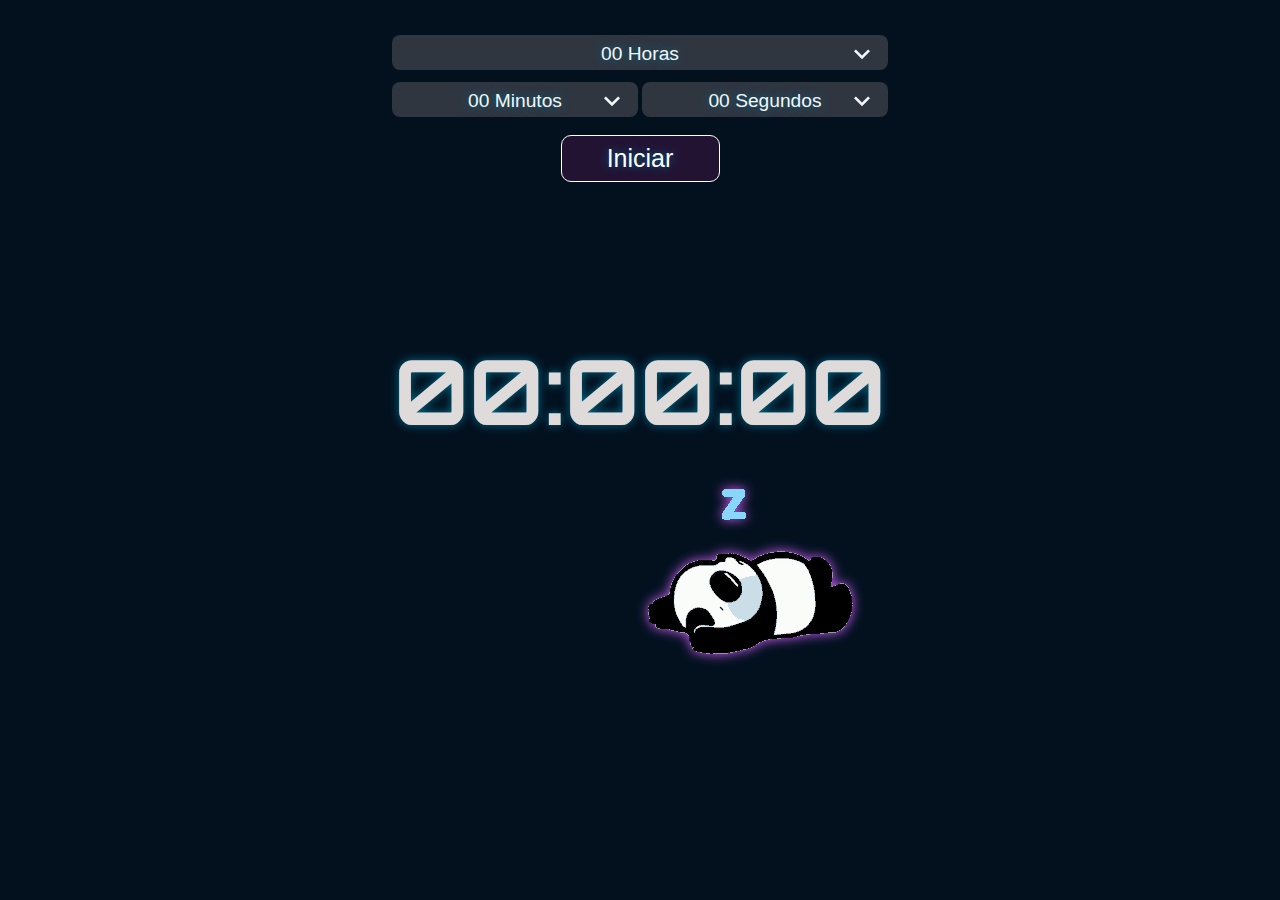
<file: index.html>
<!DOCTYPE html>
<html>
  <head>
    <link href='https://fonts.googleapis.com/css?family=Orbitron' rel='stylesheet' type='text/css'>
    <link rel="shortcut icon" href="https://image.flaticon.com/icons/svg/332/332680.svg" />
    <meta http-equiv="content-type" content="text/html; charset=utf-8" />
    <title>Custom select box</title>
    <link rel="stylesheet" href="style.css" type="text/css" media="all" />
  </head>

  <body>
    <audio id="audio" src="audio.mp3"></audio>  
    
    <div class="container">

      <div class="select-box1">
        <div id="boxes" class="hours">
          <div id="hours-selected" class="selected">
            00 Horas   
          </div> <!--/selected-->
          <div id="hours-container" class="options-container">
      
            <div id="hour-option" class="option">
              <input type="radio" class="radio" id="00hour">
              <label for="0hour">00 Horas</label>
            </div>
            <div id="hour-option" class="option">
              <input type="radio" class="radio" id="01hour">
              <label for="01hour">01 Horas</label>
            </div>
            <div id="hour-option" class="option">
              <input type="radio" class="radio" id="02hour">
              <label for="02hour">02 Horas</label>
            </div>
            <div id="hour-option" class="option">
              <input type="radio" class="radio" id="03hour">
              <label for="03hour">03 Horas</label>
            </div>
            <div id="hour-option" class="option">
              <input type="radio" class="radio" id="04hour">
              <label for="04hour">04 Horas</label>
            </div>
            <div id="hour-option" class="option">
              <input type="radio" class="radio" id="05hour">
              <label for="05hour">05 Horas</label>
            </div>
            <div id="hour-option" class="option">
              <input type="radio" class="radio" id="06hour">
              <label for="06hour">06 Horas</label>
            </div>
            <div id="hour-option" class="option">
              <input type="radio" class="radio" id="07hour">
              <label for="07hour">07 Horas</label>
            </div>
            <div id="hour-option" class="option">
              <input type="radio" class="radio" id="08hour">
              <label for="08hour">08 Horas</label>
            </div>
            <div id="hour-option" class="option">
              <input type="radio" class="radio" id="09hour">
              <label for="09hour">09 Horas</label>
            </div>
            <div id="hour-option" class="option">
              <input type="radio" class="radio" id="10hour">
              <label for="10hour">10 Horas</label>
            </div>
            <div id="hour-option" class="option">
              <input type="radio" class="radio" id="11hour">
              <label for="11hour">11 Horas</label>
            </div>
            <div id="hour-option" class="option">
              <input type="radio" class="radio" id="12hour">
              <label for="12hour">12 Horas</label>
            </div>
            <div id="hour-option" class="option">
              <input type="radio" class="radio" id="13hour">
              <label for="13hour">13 Horas</label>
            </div>
            <div id="hour-option" class="option">
              <input type="radio" class="radio" id="14hour">
              <label for="14hour">14 Horas</label>
            </div>
            <div id="hour-option" class="option">
              <input type="radio" class="radio" id="15hour">
              <label for="15hour">15 Horas</label>
            </div>
            <div id="hour-option" class="option">
              <input type="radio" class="radio" id="16hour">
              <label for="16hour">16 Horas</label>
            </div>
            <div id="hour-option" class="option">
              <input type="radio" class="radio" id="17hour">
              <label for="17hour">17 Horas</label>
            </div>
            <div id="hour-option" class="option">
              <input type="radio" class="radio" id="18hour">
              <label for="18hour">18 Horas</label>
            </div>
            <div id="hour-option" class="option">
              <input type="radio" class="radio" id="19hour">
              <label for="19hour">19 Horas</label>
            </div>
            <div id="hour-option" class="option">
              <input type="radio" class="radio" id="20hour">
              <label for="20hour">20 Horas</label>
            </div>
            <div id="hour-option" class="option">
              <input type="radio" class="radio" id="21hour">
              <label for="21hour">21 Horas</label>
            </div>
            <div id="hour-option" class="option">
              <input type="radio" class="radio" id="22hour">
              <label for="22hour">22 Horas</label>
            </div>
            <div id="hour-option" class="option">
              <input type="radio" class="radio" id="23hour">
              <label for="23hour">23 Horas</label>
            </div>
            <div id="hour-option" class="option">
              <input type="radio" class="radio" id="24hour">
              <label for="24hour">24 Horas</label>
            </div>
            <div id="hour-option" class="option">
              <input type="radio" class="radio" id="25hour">
              <label for="25hour">25 Horas</label>
            </div>
            <div id="hour-option" class="option">
              <input type="radio" class="radio" id="26hour">
              <label for="26hour">26 Horas</label>
            </div>
            <div id="hour-option" class="option">
              <input type="radio" class="radio" id="27hour">
              <label for="27hour">27 Horas</label>
            </div>
            <div id="hour-option" class="option">
              <input type="radio" class="radio" id="28hour">
              <label for="28hour">28 Horas</label>
            </div>
            <div id="hour-option" class="option">
              <input type="radio" class="radio" id="29hour">
              <label for="29hour">29 Horas</label>
            </div>
            <div id="hour-option" class="option">
              <input type="radio" class="radio" id="30hour">
              <label for="30hour">30 Horas</label>
            </div>
            <div id="hour-option" class="option">
              <input type="radio" class="radio" id="31hour">
              <label for="31hour">31 Horas</label>
            </div>
            <div id="hour-option" class="option">
              <input type="radio" class="radio" id="32hour">
              <label for="32hour">32 Horas</label>
            </div>
            <div id="hour-option" class="option">
              <input type="radio" class="radio" id="33hour">
              <label for="33hour">33 Horas</label>
            </div>
            <div id="hour-option" class="option">
              <input type="radio" class="radio" id="34hour">
              <label for="34hour">34 Horas</label>
            </div>
            <div id="hour-option" class="option">
              <input type="radio" class="radio" id="35hour">
              <label for="35hour">35 Horas</label>
            </div>
            <div id="hour-option" class="option">
              <input type="radio" class="radio" id="36hour">
              <label for="36hour">36 Horas</label>
            </div>
            <div id="hour-option" class="option">
              <input type="radio" class="radio" id="37hour">
              <label for="37hour">37 Horas</label>
            </div>
            <div id="hour-option" class="option">
              <input type="radio" class="radio" id="38hour">
              <label for="38hour">38 Horas</label>
            </div>
            <div id="hour-option" class="option">
              <input type="radio" class="radio" id="39hour">
              <label for="39hour">39 Horas</label>
            </div>
            <div id="hour-option" class="option">
              <input type="radio" class="radio" id="40hour">
              <label for="40hour">40 Horas</label>
            </div>
            <div id="hour-option" class="option">
              <input type="radio" class="radio" id="41hour">
              <label for="41hour">41 Horas</label>
            </div>
            <div id="hour-option" class="option">
              <input type="radio" class="radio" id="42hour">
              <label for="42hour">42 Horas</label>
            </div>
            <div id="hour-option" class="option">
              <input type="radio" class="radio" id="43hour">
              <label for="43hour">43 Horas</label>
            </div>
            <div id="hour-option" class="option">
              <input type="radio" class="radio" id="44hour">
              <label for="44hour">44 Horas</label>
            </div>
            <div id="hour-option" class="option">
              <input type="radio" class="radio" id="45hour">
              <label for="45hour">45 Horas</label>
            </div>
            <div id="hour-option" class="option">
              <input type="radio" class="radio" id="46hour">
              <label for="46hour">46 Horas</label>
            </div>
            <div id="hour-option" class="option">
              <input type="radio" class="radio" id="47hour">
              <label for="47hour">47 Horas</label>
            </div>
            <div id="hour-option" class="option">
              <input type="radio" class="radio" id="48hour">
              <label for="48hour">48 Horas</label>
            </div>
            <div id="hour-option" class="option">
              <input type="radio" class="radio" id="49hour">
              <label for="49hour">49 Horas</label>
            </div>
            <div id="hour-option" class="option">
              <input type="radio" class="radio" id="50hour">
              <label for="50hour">50 Horas</label>
            </div>
            <div id="hour-option" class="option">
              <input type="radio" class="radio" id="51hour">
              <label for="51hour">51 Horas</label>
            </div>
            <div id="hour-option" class="option">
              <input type="radio" class="radio" id="52hour">
              <label for="52hour">52 Horas</label>
            </div>
            <div id="hour-option" class="option">
              <input type="radio" class="radio" id="53hour">
              <label for="53hour">53 Horas</label>
            </div>
            <div id="hour-option" class="option">
              <input type="radio" class="radio" id="54hour">
              <label for="54hour">54 Horas</label>
            </div>
            <div id="hour-option" class="option">
              <input type="radio" class="radio" id="55hour">
              <label for="55hour">55 Horas</label>
            </div>
            <div id="hour-option" class="option">
              <input type="radio" class="radio" id="56hour">
              <label for="56hour">56 Horas</label>
            </div>
            <div id="hour-option" class="option">
              <input type="radio" class="radio" id="57hour">
              <label for="57hour">57 Horas</label>
            </div>
            <div id="hour-option" class="option">
              <input type="radio" class="radio" id="58hour">
              <label for="58hour">58 Horas</label>
            </div>
            <div id="hour-option" class="option">
              <input type="radio" class="radio" id="59hour">
              <label for="59hour">59 Horas</label>
            </div>
            <div id="hour-option" class="option">
              <input type="radio" class="radio" id="60hour">
              <label for="60hour">60 Horas</label> 
            </div>           
          </div><!--/options container---container de opcoes-->
        </div><!--/hours-->
      </div>
 
      <div class="select-box2">

        <div id="boxes" class="minutes">
          <div id="minutes-selected" class="selected">
            00 Minutos
          </div> <!--/selected-->
          <div id="minutes-container" class="options-container">
  
            <div id="minute-option" class="option">
              <input type="radio" class="radio" id="0">
              <label for="0">00 Minutos</label>
            </div>
            <div id="minute-option" class="option">
              <input type="radio" class="radio" id="01min">
              <label for="01min">01 Minutos</label>
            </div>
            <div id="minute-option" class="option">
              <input type="radio" class="radio" id="02min">
              <label for="02min">02 Minutos</label>
            </div>
            <div id="minute-option" class="option">
              <input type="radio" class="radio" id="03min">
              <label for="03min">03 Minutos</label>
            </div>
            <div id="minute-option" class="option">
              <input type="radio" class="radio" id="04min">
              <label for="04min">04 Minutos</label>
            </div>
            <div id="minute-option" class="option">
              <input type="radio" class="radio" id="05min">
              <label for="05min">05 Minutos</label>
            </div>
            <div id="minute-option" class="option">
              <input type="radio" class="radio" id="06min">
              <label for="06min">06 Minutos</label>
            </div>
            <div id="minute-option" class="option">
              <input type="radio" class="radio" id="07min">
              <label for="07min">07 Minutos</label>
            </div>
            <div id="minute-option" class="option">
              <input type="radio" class="radio" id="08min">
              <label for="08min">08 Minutos</label>
            </div>
            <div id="minute-option" class="option">
              <input type="radio" class="radio" id="09min">
              <label for="09min">09 Minutos</label>
            </div>
            <div id="minute-option" class="option">
              <input type="radio" class="radio" id="10min">
              <label for="10min">10 Minutos</label>
            </div>
            <div id="minute-option" class="option">
              <input type="radio" class="radio" id="11min">
              <label for="11min">11 Minutos</label>
            </div>
            <div id="minute-option" class="option">
              <input type="radio" class="radio" id="12min">
              <label for="12min">12 Minutos</label>
            </div>
            <div id="minute-option" class="option">
              <input type="radio" class="radio" id="13min">
              <label for="13min">13 Minutos</label>
            </div>
            <div id="minute-option" class="option">
              <input type="radio" class="radio" id="14min">
              <label for="14min">14 Minutos</label>
            </div>
            <div id="minute-option" class="option">
              <input type="radio" class="radio" id="15min">
              <label for="15min">15 Minutos</label>
            </div>
            <div id="minute-option" class="option">
              <input type="radio" class="radio" id="16min">
              <label for="16min">16 Minutos</label>
            </div>
            <div id="minute-option" class="option">
              <input type="radio" class="radio" id="17min">
              <label for="17min">17 Minutos</label>
            </div>
            <div id="minute-option" class="option">
              <input type="radio" class="radio" id="18min">
              <label for="18min">18 Minutos</label>
            </div>
            <div id="minute-option" class="option">
              <input type="radio" class="radio" id="19min">
              <label for="19min">19 Minutos</label>
            </div>
            <div id="minute-option" class="option">
              <input type="radio" class="radio" id="20min">
              <label for="20min">20 Minutos</label>
            </div>
            <div id="minute-option" class="option">
              <input type="radio" class="radio" id="21min">
              <label for="21min">21 Minutos</label>
            </div>
            <div id="minute-option" class="option">
              <input type="radio" class="radio" id="22min">
              <label for="22min">22 Minutos</label>
            </div>
            <div id="minute-option" class="option">
              <input type="radio" class="radio" id="23min">
              <label for="23min">23 Minutos</label>
            </div>
            <div id="minute-option" class="option">
              <input type="radio" class="radio" id="24min">
              <label for="24min">24 Minutos</label>
            </div>
            <div id="minute-option" class="option">
              <input type="radio" class="radio" id="25min">
              <label for="25min">25 Minutos</label>
            </div>
            <div id="minute-option" class="option">
              <input type="radio" class="radio" id="26min">
              <label for="26min">26 Minutos</label>
            </div>
            <div id="minute-option" class="option">
              <input type="radio" class="radio" id="27min">
              <label for="27min">27 Minutos</label>
            </div>
            <div id="minute-option" class="option">
              <input type="radio" class="radio" id="28min">
              <label for="28min">28 Minutos</label>
            </div>
            <div id="minute-option" class="option">
              <input type="radio" class="radio" id="29min">
              <label for="29min">29 Minutos</label>
            </div>
            <div id="minute-option" class="option">
              <input type="radio" class="radio" id="30min">
              <label for="30min">30 Minutos</label>
            </div>
            <div id="minute-option" class="option">
              <input type="radio" class="radio" id="31min">
              <label for="31min">31 Minutos</label>
            </div>
            <div id="minute-option" class="option">
              <input type="radio" class="radio" id="32min">
              <label for="32min">32 Minutos</label>
            </div>
            <div id="minute-option" class="option">
              <input type="radio" class="radio" id="33min">
              <label for="33min">33 Minutos</label>
            </div>
            <div id="minute-option" class="option">
              <input type="radio" class="radio" id="34min">
              <label for="34min">34 Minutos</label>
            </div>
            <div id="minute-option" class="option">
              <input type="radio" class="radio" id="35min">
              <label for="35min">35 Minutos</label>
            </div>
            <div id="minute-option" class="option">
              <input type="radio" class="radio" id="36min">
              <label for="36min">36 Minutos</label>
            </div>
            <div id="minute-option" class="option">
              <input type="radio" class="radio" id="37min">
              <label for="37min">37 Minutos</label>
            </div>
            <div id="minute-option" class="option">
              <input type="radio" class="radio" id="38min">
              <label for="38min">38 Minutos</label>
            </div>
            <div id="minute-option" class="option">
              <input type="radio" class="radio" id="39min">
              <label for="39min">39 Minutos</label>
            </div>
            <div id="minute-option" class="option">
              <input type="radio" class="radio" id="40min">
              <label for="40min">40 Minutos</label>
            </div>
            <div id="minute-option" class="option">
              <input type="radio" class="radio" id="41min">
              <label for="41min">41 Minutos</label>
            </div>
            <div id="minute-option" class="option">
              <input type="radio" class="radio" id="42min">
              <label for="42min">42 Minutos</label>
            </div>
            <div id="minute-option" class="option">
              <input type="radio" class="radio" id="43min">
              <label for="43min">43 Minutos</label>
            </div>
            <div id="minute-option" class="option">
              <input type="radio" class="radio" id="44min">
              <label for="44min">44 Minutos</label>
            </div>
            <div id="minute-option" class="option">
              <input type="radio" class="radio" id="45min">
              <label for="45min">45 Minutos</label>
            </div>
            <div id="minute-option" class="option">
              <input type="radio" class="radio" id="46min">
              <label for="46min">46 Minutos</label>
            </div>
            <div id="minute-option" class="option">
              <input type="radio" class="radio" id="47min">
              <label for="47min">47 Minutos</label>
            </div>
            <div id="minute-option" class="option">
              <input type="radio" class="radio" id="48min">
              <label for="48min">48 Minutos</label>
            </div>
            <div id="minute-option" class="option">
              <input type="radio" class="radio" id="49min">
              <label for="49min">49 Minutos</label>
            </div>
            <div id="minute-option" class="option">
              <input type="radio" class="radio" id="50min">
              <label for="50min">50 Minutos</label>
            </div>
            <div id="minute-option" class="option">
              <input type="radio" class="radio" id="51min">
              <label for="51min">51 Minutos</label>
            </div>
            <div id="minute-option" class="option">
              <input type="radio" class="radio" id="52min">
              <label for="52min">52 Minutos</label>
            </div>
            <div id="minute-option" class="option">
              <input type="radio" class="radio" id="53min">
              <label for="53min">53 Minutos</label>
            </div>
            <div id="minute-option" class="option">
              <input type="radio" class="radio" id="54min">
              <label for="54min">54 Minutos</label>
            </div>
            <div id="minute-option" class="option">
              <input type="radio" class="radio" id="55min">
              <label for="55min">55 Minutos</label>
            </div>
            <div id="minute-option" class="option">
              <input type="radio" class="radio" id="56min">
              <label for="56min">56 Minutos</label>
            </div>
            <div id="minute-option" class="option">
              <input type="radio" class="radio" id="57min">
              <label for="57min">57 Minutos</label>
            </div>
            <div id="minute-option" class="option">
              <input type="radio" class="radio" id="58min">
              <label for="58min">58 Minutos</label>
            </div>
            <div id="minute-option" class="option">
              <input type="radio" class="radio" id="59min">
              <label for="59min">59 Minutos</label>
            </div>
            <div id="minute-option" class="option">
              <input type="radio" class="radio" id="60min">
              <label for="60min">60 Minutos</label> 
            </div>           
          </div><!--/options container---container de opcoes-->
        </div><!--/minutes-->
        
        <div id="boxes" class="seconds">
          <div id="seconds-selected" class="selected" >
            00 Segundos
          </div><!--/selected-->

          <div class="options-container" id="seconds-container" >
  
            <div class="option" id="second-option">
              <input type="radio" class="radio" id="00sec">
              <label for="00sec">00 Segundos</label>
            </div>
            <div class="option" id="second-option">
              <input type="radio" class="radio" id="01sec">
              <label for="01sec">01 Segundos</label>
            </div>
            <div class="option" id="second-option">
              <input type="radio" class="radio" id="02sec">
              <label for="02sec">02 Segundos</label>
            </div>
            <div class="option" id="second-option">
              <input type="radio" class="radio" id="03sec">
              <label for="03sec">03 Segundos</label>
            </div>
            <div class="option" id="second-option">
              <input type="radio" class="radio" id="04sec">
              <label for="04sec">04 Segundos</label>
            </div>
            <div class="option" id="second-option">
              <input type="radio" class="radio" id="05sec">
              <label for="05sec">05 Segundos</label>
            </div>
            <div class="option" id="second-option">
              <input type="radio" class="radio" id="06sec">
              <label for="06sec">06 Segundos</label>
            </div>
            <div class="option" id="second-option">
              <input type="radio" class="radio" id="07sec">
              <label for="07sec">07 Segundos</label>
            </div>
            <div class="option" id="second-option">
              <input type="radio" class="radio" id="08sec">
              <label for="08sec">08 Segundos</label>
            </div>
            <div class="option" id="second-option">
              <input type="radio" class="radio" id="09sec">
              <label for="09sec">09 Segundos</label>
            </div>
            <div class="option" id="second-option">
              <input type="radio" class="radio" id="10sec">
              <label for="10sec">10 Segundos</label>
            </div>
            <div class="option" id="second-option">
              <input type="radio" class="radio" id="11sec">
              <label for="11sec">11 Segundos</label>
            </div>
            <div class="option" id="second-option">
              <input type="radio" class="radio" id="12sec">
              <label for="12sec">12 Segundos</label>
            </div>
            <div class="option" id="second-option">
              <input type="radio" class="radio" id="13sec">
              <label for="13sec">13 Segundos</label>
            </div>
            <div class="option" id="second-option">
              <input type="radio" class="radio" id="14sec">
              <label for="14sec">14 Segundos</label>
            </div>
            <div class="option" id="second-option">
              <input type="radio" class="radio" id="15sec">
              <label for="15sec">15 Segundos</label>
            </div>
            <div class="option" id="second-option">
              <input type="radio" class="radio" id="16sec">
              <label for="16sec">16 Segundos</label>
            </div>
            <div class="option" id="second-option">
              <input type="radio" class="radio" id="17sec">
              <label for="17sec">17 Segundos</label>
            </div>
            <div class="option" id="second-option">
              <input type="radio" class="radio" id="18sec">
              <label for="18sec">18 Segundos</label>
            </div>
            <div class="option" id="second-option">
              <input type="radio" class="radio" id="19sec">
              <label for="19sec">19 Segundos</label>
            </div>
            <div class="option" id="second-option">
              <input type="radio" class="radio" id="20sec">
              <label for="20sec">20 Segundos</label>
            </div>
            <div class="option" id="second-option">
              <input type="radio" class="radio" id="21sec">
              <label for="21sec">21 Segundos</label>
            </div>
            <div class="option" id="second-option">
              <input type="radio" class="radio" id="22sec">
              <label for="22sec">22 Segundos</label>
            </div>
            <div class="option" id="second-option">
              <input type="radio" class="radio" id="23sec">
              <label for="23sec">23 Segundos</label>
            </div>
            <div class="option" id="second-option">
              <input type="radio" class="radio" id="24sec">
              <label for="24sec">24 Segundos</label>
            </div>
            <div class="option" id="second-option">
              <input type="radio" class="radio" id="25sec">
              <label for="25sec">25 Segundos</label>
            </div>
            <div class="option" id="second-option">
              <input type="radio" class="radio" id="26sec">
              <label for="26sec">26 Segundos</label>
            </div>
            <div class="option" id="second-option">
              <input type="radio" class="radio" id="27sec">
              <label for="27sec">27 Segundos</label>
            </div>
            <div class="option" id="second-option">
              <input type="radio" class="radio" id="28sec">
              <label for="28sec">28 Segundos</label>
            </div>
            <div class="option" id="second-option">
              <input type="radio" class="radio" id="29sec">
              <label for="29sec">29 Segundos</label>
            </div>
            <div class="option" id="second-option">
              <input type="radio" class="radio" id="30sec">
              <label for="30sec">30 Segundos</label>
            </div>
            <div class="option" id="second-option">
              <input type="radio" class="radio" id="31sec">
              <label for="31sec">31 Segundos</label>
            </div>
            <div class="option" id="second-option">
              <input type="radio" class="radio" id="32sec">
              <label for="32sec">32 Segundos</label>
            </div>
            <div class="option" id="second-option">
              <input type="radio" class="radio" id="33sec">
              <label for="33sec">33 Segundos</label>
            </div>
            <div class="option" id="second-option">
              <input type="radio" class="radio" id="34sec">
              <label for="34sec">34 Segundos</label>
            </div>
            <div class="option" id="second-option">
              <input type="radio" class="radio" id="35sec">
              <label for="35sec">35 Segundos</label>
            </div>
            <div class="option" id="second-option">
              <input type="radio" class="radio" id="36sec">
              <label for="36sec">36 Segundos</label>
            </div>
            <div class="option" id="second-option">
              <input type="radio" class="radio" id="37sec">
              <label for="37sec">37 Segundos</label>
            </div>
            <div class="option" id="second-option">
              <input type="radio" class="radio" id="38sec">
              <label for="38sec">38 Segundos</label>
            </div>
            <div class="option" id="second-option">
              <input type="radio" class="radio" id="39sec">
              <label for="39sec">39 Segundos</label>
            </div>
            <div class="option" id="second-option">
              <input type="radio" class="radio" id="40sec">
              <label for="40sec">40 Segundos</label>
            </div>
            <div class="option" id="second-option">
              <input type="radio" class="radio" id="41sec">
              <label for="41sec">41 Segundos</label>
            </div>
            <div class="option" id="second-option">
              <input type="radio" class="radio" id="42sec">
              <label for="42sec">42 Segundos</label>
            </div>
            <div class="option" id="second-option">
              <input type="radio" class="radio" id="43sec">
              <label for="43sec">43 Segundos</label>
            </div>
            <div class="option" id="second-option">
              <input type="radio" class="radio" id="44sec">
              <label for="44sec">44 Segundos</label>
            </div>
            <div class="option" id="second-option">
              <input type="radio" class="radio" id="45sec">
              <label for="45sec">45 Segundos</label>
            </div>
            <div class="option" id="second-option">
              <input type="radio" class="radio" id="46sec">
              <label for="46sec">46 Segundos</label>
            </div>
            <div class="option" id="second-option">
              <input type="radio" class="radio" id="47sec">
              <label for="47sec">47 Segundos</label>
            </div>
            <div class="option" id="second-option">
              <input type="radio" class="radio" id="48sec">
              <label for="48sec">48 Segundos</label>
            </div>
            <div class="option" id="second-option">
              <input type="radio" class="radio" id="49sec">
              <label for="49sec">49 Segundos</label>
            </div>
            <div class="option" id="second-option">
              <input type="radio" class="radio" id="50sec">
              <label for="50sec">50 Segundos</label>
            </div>
            <div class="option" id="second-option">
              <input type="radio" class="radio" id="51sec">
              <label for="51sec">51 Segundos</label>
            </div>
            <div class="option" id="second-option">
              <input type="radio" class="radio" id="52sec">
              <label for="52sec">52 Segundos</label>
            </div>
            <div class="option" id="second-option">
              <input type="radio" class="radio" id="53sec">
              <label for="53sec">53 Segundos</label>
            </div>
            <div class="option" id="second-option">
              <input type="radio" class="radio" id="54sec">
              <label for="54sec">54 Segundos</label>
            </div>
            <div class="option" id="second-option">
              <input type="radio" class="radio" id="55sec">
              <label for="55sec">55 Segundos</label>
            </div>
            <div class="option" id="second-option">
              <input type="radio" class="radio" id="56sec">
              <label for="56sec">56 Segundos</label>
            </div>
            <div class="option" id="second-option">
              <input type="radio" class="radio" id="57sec">
              <label for="57sec">57 Segundos</label>
            </div>
            <div class="option" id="second-option">
              <input type="radio" class="radio" id="58sec">
              <label for="58sec">58 Segundos</label>
            </div>
            <div class="option" id="second-option">
              <input type="radio" class="radio" id="59sec">
              <label for="59sec">59 Segundos</label>
            </div>
            <div class="option" id="second-option">
              <input type="radio" class="radio" id="60sec">
              <label for="60sec">60 Segundos</label>
            </div>
  
          </div><!--/options-container-->

        </div><!--/seconds-->

      </div> <!--select-box-->

      <div id="execution-box">
        <button id="start-btn" class="start-btn">
          Iniciar
        </button>
        <button id="continue-btn" class="continue-btn">
          Continuar
        </button>
        <button id="pause-btn" class="pause-btn">
          Pausar
        </button>
        <button id='stop-btn' class="stop-btn">
          PARAR
        </button>
        <button id="restart-btn" class="restart-btn">
          Reiniciar
        </button>

        <div id="display">
          <h3 id="display-time" class="display-time">
            00:00:00
          </h3>
        </div><!-- display-->
        <div id="display-btn"></div>
        <img src="/img/panda-dormindo.gif">


      </div><!--/execution-box-->

    </div><!--/container-->

    
    <script src="main.js" type="text/javascript" charset="utf-8"></script>

  </body>
  
</html>
</file>
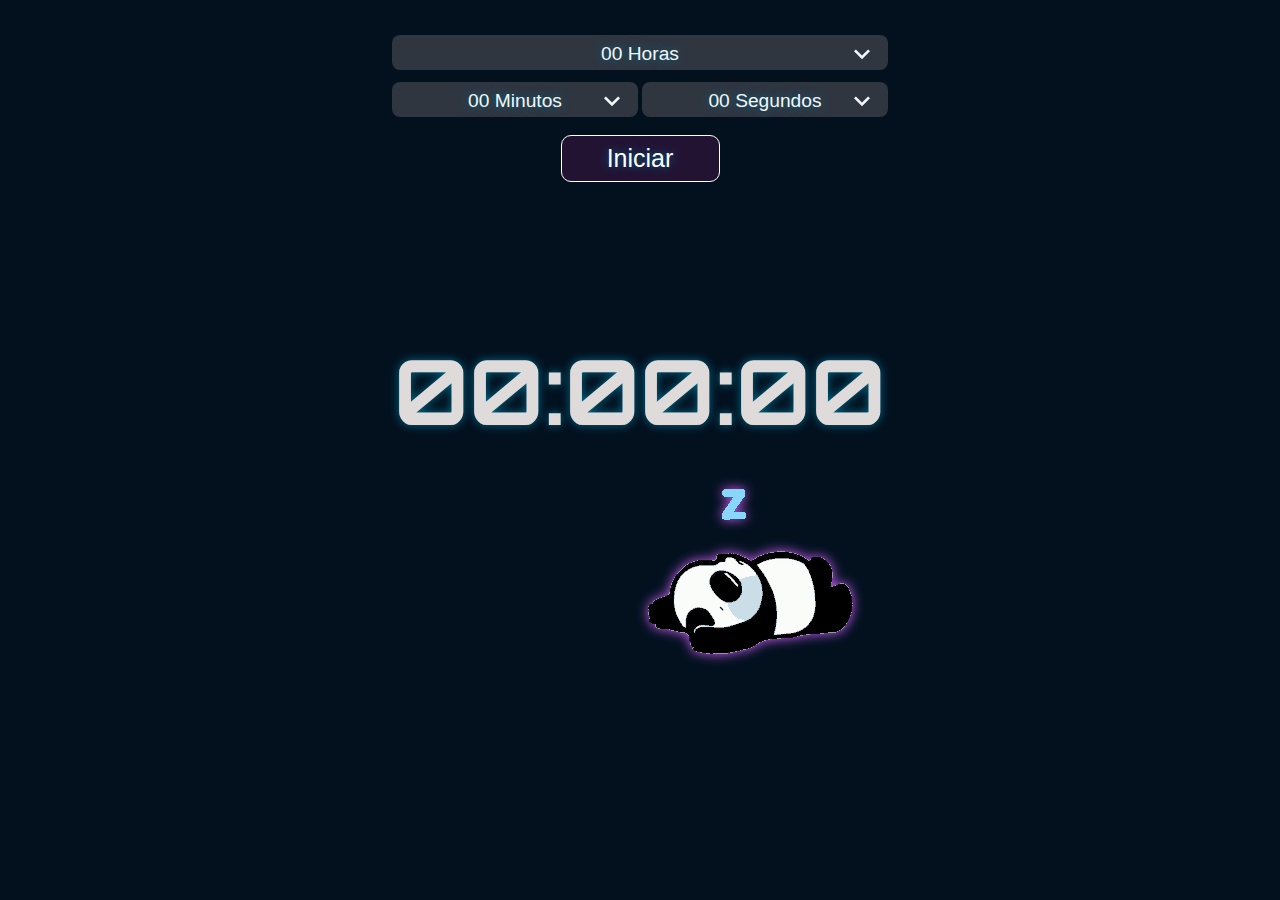
<file: minificado.html>
<!DOCTYPE html>
<html>
  <head>
    <link href='https://fonts.googleapis.com/css?family=Orbitron' rel='stylesheet' type='text/css'>
    <link rel="shortcut icon" href="https://image.flaticon.com/icons/svg/332/332680.svg" />
    <meta http-equiv="content-type" content="text/html; charset=utf-8" />
    <title>Custom select box</title>
    <style>
        * {
  margin: 0;
  box-sizing: border-box;
}
document{

  border: 3px solid blue;
}
body{
  text-shadow: 0 0 10px #006b8b;
  font-family: "Roboto", Sans-Serif;
  background-color: rgb(3, 17, 31);
}
.container {
  height: 120px;
  margin-top: 1px;
  padding: 32px;
  /*centralizar*/
  flex-direction: column;
  display: flex;
  align-items: center;

}
.minutes, .seconds, .hours{
  text-align: center;
  flex-direction: column ;
  width: 100%;
  margin: 2px;
}

.select-box1{
  display: flex;
  width: 500px;
}
.select-box2{
  width: 500px;
  display: flex;
}
.options-container{
  background: #345;
  color: white;
  max-height: 0;
  width: 100%;
  opacity: 0;
  transition: all  0.4s;
  border-radius: 8px;
  overflow: hidden;
  
  order: 1;
}
.selected {
  font-size: 120%;
  width: 100%;
  background: #2f3640;
  border-radius: 8px;
  margin-bottom: 8px;
  color: #f5f6fa;
  position: relative;
  
  order: 0;
}

.selected::after{
  content: "";
  background: url("img/arrow-down.svg"); 
  background-size: contain;
  background-repeat: no-repeat;
  
  position: absolute;
  height: 100%;
  width: 32px;
  right: 10px;
  top: 3px;
  transition: all 0.4s;
}

.options-container.active{ /* espaçamento entre classes de tag parent*/
  max-height: 240px;
  opacity: 1;
  overflow-y: scroll;/*o efeito de rolar a pagina WOW! */
}
.selected.rotate::after {
  transform: rotateX(180deg);
  top: -1px;
}
   
.options-container::-webkit-scrollbar{/*scroll background*/
  width: 8px;
  background: #3e629c;
  border-radius: 0 8px 8px 0;
}
.options-container::-webkit-scrollbar-thumb {/*scroll parte rolavel*/
  background: #81a0d4;
  border-radius: 0 8px 8px 0;
}
.option, .selected{
  padding: 08px 0px 0px 0px;
  height: 35px;
  cursor: pointer;
}
.option:hover {
  background: #475f7c;
}
label{
  cursor: pointer;
}
.option .radio {
  display: none;/*esconde as bolinhas de marcaçao do radio*/
}
.option{
  border: 1px solid rgba(20, 19, 48, 0.253);
}
/**********************************/

button{
  transition: all 2s; 
  text-shadow: 0 0 10px #006b8b;
  width: 159px;
  border-radius: 10px;
  margin: 2px;
  background: #30143bb9;
  color: white;
  font-size: 25px;
  padding: 8px 0px 8px 0px;
  cursor: pointer;
  border: 1px solid white;
}
#execution-box{
  width: 500px;
  z-index: -1;
  margin-top: 100px;
  position: absolute;
  text-align: center;
}
.stop-btn{
  display: none;
  border-radius: 10px;
  background: #30143bb9;
  color: white;
  cursor: pointer;
  border: 1px solid white;
}
audio{
  display: none;
}
.display-time{
  color: rgb(223, 219, 219);
  margin-top: 150px;
  font-family: 'Orbitron', sans-serif;
  font-size: 90px;
}
.pause-btn{ 
  display: none;
}
.continue-btn{
  display: none;
}
.restart-btn{
  display: none;
}
img{
  filter: drop-shadow(0px 0px 6px #ce5efa);
  margin-bottom: 0;
  position: absolute;
}

    </style>
  </head>

  <body>
    <audio id="audio" src="audio.mp3"></audio>  
    
    <div class="container">

      <div class="select-box1">
        <div id="boxes" class="hours">
          <div id="hours-selected" class="selected">
            00 Horas   
          </div> <!--/selected-->
          <div id="hours-container" class="options-container">
      
            <div id="hour-option" class="option">
              <input type="radio" class="radio" id="00hour">
              <label for="0hour">00 Horas</label>
            </div>
            <div id="hour-option" class="option">
              <input type="radio" class="radio" id="01hour">
              <label for="01hour">01 Horas</label>
            </div>
            <div id="hour-option" class="option">
              <input type="radio" class="radio" id="02hour">
              <label for="02hour">02 Horas</label>
            </div>
            <div id="hour-option" class="option">
              <input type="radio" class="radio" id="03hour">
              <label for="03hour">03 Horas</label>
            </div>
            <div id="hour-option" class="option">
              <input type="radio" class="radio" id="04hour">
              <label for="04hour">04 Horas</label>
            </div>
            <div id="hour-option" class="option">
              <input type="radio" class="radio" id="05hour">
              <label for="05hour">05 Horas</label>
            </div>
            <div id="hour-option" class="option">
              <input type="radio" class="radio" id="06hour">
              <label for="06hour">06 Horas</label>
            </div>
            <div id="hour-option" class="option">
              <input type="radio" class="radio" id="07hour">
              <label for="07hour">07 Horas</label>
            </div>
            <div id="hour-option" class="option">
              <input type="radio" class="radio" id="08hour">
              <label for="08hour">08 Horas</label>
            </div>
            <div id="hour-option" class="option">
              <input type="radio" class="radio" id="09hour">
              <label for="09hour">09 Horas</label>
            </div>
            <div id="hour-option" class="option">
              <input type="radio" class="radio" id="10hour">
              <label for="10hour">10 Horas</label>
            </div>
            <div id="hour-option" class="option">
              <input type="radio" class="radio" id="11hour">
              <label for="11hour">11 Horas</label>
            </div>
            <div id="hour-option" class="option">
              <input type="radio" class="radio" id="12hour">
              <label for="12hour">12 Horas</label>
            </div>
            <div id="hour-option" class="option">
              <input type="radio" class="radio" id="13hour">
              <label for="13hour">13 Horas</label>
            </div>
            <div id="hour-option" class="option">
              <input type="radio" class="radio" id="14hour">
              <label for="14hour">14 Horas</label>
            </div>
            <div id="hour-option" class="option">
              <input type="radio" class="radio" id="15hour">
              <label for="15hour">15 Horas</label>
            </div>
            <div id="hour-option" class="option">
              <input type="radio" class="radio" id="16hour">
              <label for="16hour">16 Horas</label>
            </div>
            <div id="hour-option" class="option">
              <input type="radio" class="radio" id="17hour">
              <label for="17hour">17 Horas</label>
            </div>
            <div id="hour-option" class="option">
              <input type="radio" class="radio" id="18hour">
              <label for="18hour">18 Horas</label>
            </div>
            <div id="hour-option" class="option">
              <input type="radio" class="radio" id="19hour">
              <label for="19hour">19 Horas</label>
            </div>
            <div id="hour-option" class="option">
              <input type="radio" class="radio" id="20hour">
              <label for="20hour">20 Horas</label>
            </div>
            <div id="hour-option" class="option">
              <input type="radio" class="radio" id="21hour">
              <label for="21hour">21 Horas</label>
            </div>
            <div id="hour-option" class="option">
              <input type="radio" class="radio" id="22hour">
              <label for="22hour">22 Horas</label>
            </div>
            <div id="hour-option" class="option">
              <input type="radio" class="radio" id="23hour">
              <label for="23hour">23 Horas</label>
            </div>
            <div id="hour-option" class="option">
              <input type="radio" class="radio" id="24hour">
              <label for="24hour">24 Horas</label>
            </div>
            <div id="hour-option" class="option">
              <input type="radio" class="radio" id="25hour">
              <label for="25hour">25 Horas</label>
            </div>
            <div id="hour-option" class="option">
              <input type="radio" class="radio" id="26hour">
              <label for="26hour">26 Horas</label>
            </div>
            <div id="hour-option" class="option">
              <input type="radio" class="radio" id="27hour">
              <label for="27hour">27 Horas</label>
            </div>
            <div id="hour-option" class="option">
              <input type="radio" class="radio" id="28hour">
              <label for="28hour">28 Horas</label>
            </div>
            <div id="hour-option" class="option">
              <input type="radio" class="radio" id="29hour">
              <label for="29hour">29 Horas</label>
            </div>
            <div id="hour-option" class="option">
              <input type="radio" class="radio" id="30hour">
              <label for="30hour">30 Horas</label>
            </div>
            <div id="hour-option" class="option">
              <input type="radio" class="radio" id="31hour">
              <label for="31hour">31 Horas</label>
            </div>
            <div id="hour-option" class="option">
              <input type="radio" class="radio" id="32hour">
              <label for="32hour">32 Horas</label>
            </div>
            <div id="hour-option" class="option">
              <input type="radio" class="radio" id="33hour">
              <label for="33hour">33 Horas</label>
            </div>
            <div id="hour-option" class="option">
              <input type="radio" class="radio" id="34hour">
              <label for="34hour">34 Horas</label>
            </div>
            <div id="hour-option" class="option">
              <input type="radio" class="radio" id="35hour">
              <label for="35hour">35 Horas</label>
            </div>
            <div id="hour-option" class="option">
              <input type="radio" class="radio" id="36hour">
              <label for="36hour">36 Horas</label>
            </div>
            <div id="hour-option" class="option">
              <input type="radio" class="radio" id="37hour">
              <label for="37hour">37 Horas</label>
            </div>
            <div id="hour-option" class="option">
              <input type="radio" class="radio" id="38hour">
              <label for="38hour">38 Horas</label>
            </div>
            <div id="hour-option" class="option">
              <input type="radio" class="radio" id="39hour">
              <label for="39hour">39 Horas</label>
            </div>
            <div id="hour-option" class="option">
              <input type="radio" class="radio" id="40hour">
              <label for="40hour">40 Horas</label>
            </div>
            <div id="hour-option" class="option">
              <input type="radio" class="radio" id="41hour">
              <label for="41hour">41 Horas</label>
            </div>
            <div id="hour-option" class="option">
              <input type="radio" class="radio" id="42hour">
              <label for="42hour">42 Horas</label>
            </div>
            <div id="hour-option" class="option">
              <input type="radio" class="radio" id="43hour">
              <label for="43hour">43 Horas</label>
            </div>
            <div id="hour-option" class="option">
              <input type="radio" class="radio" id="44hour">
              <label for="44hour">44 Horas</label>
            </div>
            <div id="hour-option" class="option">
              <input type="radio" class="radio" id="45hour">
              <label for="45hour">45 Horas</label>
            </div>
            <div id="hour-option" class="option">
              <input type="radio" class="radio" id="46hour">
              <label for="46hour">46 Horas</label>
            </div>
            <div id="hour-option" class="option">
              <input type="radio" class="radio" id="47hour">
              <label for="47hour">47 Horas</label>
            </div>
            <div id="hour-option" class="option">
              <input type="radio" class="radio" id="48hour">
              <label for="48hour">48 Horas</label>
            </div>
            <div id="hour-option" class="option">
              <input type="radio" class="radio" id="49hour">
              <label for="49hour">49 Horas</label>
            </div>
            <div id="hour-option" class="option">
              <input type="radio" class="radio" id="50hour">
              <label for="50hour">50 Horas</label>
            </div>
            <div id="hour-option" class="option">
              <input type="radio" class="radio" id="51hour">
              <label for="51hour">51 Horas</label>
            </div>
            <div id="hour-option" class="option">
              <input type="radio" class="radio" id="52hour">
              <label for="52hour">52 Horas</label>
            </div>
            <div id="hour-option" class="option">
              <input type="radio" class="radio" id="53hour">
              <label for="53hour">53 Horas</label>
            </div>
            <div id="hour-option" class="option">
              <input type="radio" class="radio" id="54hour">
              <label for="54hour">54 Horas</label>
            </div>
            <div id="hour-option" class="option">
              <input type="radio" class="radio" id="55hour">
              <label for="55hour">55 Horas</label>
            </div>
            <div id="hour-option" class="option">
              <input type="radio" class="radio" id="56hour">
              <label for="56hour">56 Horas</label>
            </div>
            <div id="hour-option" class="option">
              <input type="radio" class="radio" id="57hour">
              <label for="57hour">57 Horas</label>
            </div>
            <div id="hour-option" class="option">
              <input type="radio" class="radio" id="58hour">
              <label for="58hour">58 Horas</label>
            </div>
            <div id="hour-option" class="option">
              <input type="radio" class="radio" id="59hour">
              <label for="59hour">59 Horas</label>
            </div>
            <div id="hour-option" class="option">
              <input type="radio" class="radio" id="60hour">
              <label for="60hour">60 Horas</label> 
            </div>           
          </div><!--/options container---container de opcoes-->
        </div><!--/hours-->
      </div>
 
      <div class="select-box2">

        <div id="boxes" class="minutes">
          <div id="minutes-selected" class="selected">
            00 Minutos
          </div> <!--/selected-->
          <div id="minutes-container" class="options-container">
  
            <div id="minute-option" class="option">
              <input type="radio" class="radio" id="0">
              <label for="0">00 Minutos</label>
            </div>
            <div id="minute-option" class="option">
              <input type="radio" class="radio" id="01min">
              <label for="01min">01 Minutos</label>
            </div>
            <div id="minute-option" class="option">
              <input type="radio" class="radio" id="02min">
              <label for="02min">02 Minutos</label>
            </div>
            <div id="minute-option" class="option">
              <input type="radio" class="radio" id="03min">
              <label for="03min">03 Minutos</label>
            </div>
            <div id="minute-option" class="option">
              <input type="radio" class="radio" id="04min">
              <label for="04min">04 Minutos</label>
            </div>
            <div id="minute-option" class="option">
              <input type="radio" class="radio" id="05min">
              <label for="05min">05 Minutos</label>
            </div>
            <div id="minute-option" class="option">
              <input type="radio" class="radio" id="06min">
              <label for="06min">06 Minutos</label>
            </div>
            <div id="minute-option" class="option">
              <input type="radio" class="radio" id="07min">
              <label for="07min">07 Minutos</label>
            </div>
            <div id="minute-option" class="option">
              <input type="radio" class="radio" id="08min">
              <label for="08min">08 Minutos</label>
            </div>
            <div id="minute-option" class="option">
              <input type="radio" class="radio" id="09min">
              <label for="09min">09 Minutos</label>
            </div>
            <div id="minute-option" class="option">
              <input type="radio" class="radio" id="10min">
              <label for="10min">10 Minutos</label>
            </div>
            <div id="minute-option" class="option">
              <input type="radio" class="radio" id="11min">
              <label for="11min">11 Minutos</label>
            </div>
            <div id="minute-option" class="option">
              <input type="radio" class="radio" id="12min">
              <label for="12min">12 Minutos</label>
            </div>
            <div id="minute-option" class="option">
              <input type="radio" class="radio" id="13min">
              <label for="13min">13 Minutos</label>
            </div>
            <div id="minute-option" class="option">
              <input type="radio" class="radio" id="14min">
              <label for="14min">14 Minutos</label>
            </div>
            <div id="minute-option" class="option">
              <input type="radio" class="radio" id="15min">
              <label for="15min">15 Minutos</label>
            </div>
            <div id="minute-option" class="option">
              <input type="radio" class="radio" id="16min">
              <label for="16min">16 Minutos</label>
            </div>
            <div id="minute-option" class="option">
              <input type="radio" class="radio" id="17min">
              <label for="17min">17 Minutos</label>
            </div>
            <div id="minute-option" class="option">
              <input type="radio" class="radio" id="18min">
              <label for="18min">18 Minutos</label>
            </div>
            <div id="minute-option" class="option">
              <input type="radio" class="radio" id="19min">
              <label for="19min">19 Minutos</label>
            </div>
            <div id="minute-option" class="option">
              <input type="radio" class="radio" id="20min">
              <label for="20min">20 Minutos</label>
            </div>
            <div id="minute-option" class="option">
              <input type="radio" class="radio" id="21min">
              <label for="21min">21 Minutos</label>
            </div>
            <div id="minute-option" class="option">
              <input type="radio" class="radio" id="22min">
              <label for="22min">22 Minutos</label>
            </div>
            <div id="minute-option" class="option">
              <input type="radio" class="radio" id="23min">
              <label for="23min">23 Minutos</label>
            </div>
            <div id="minute-option" class="option">
              <input type="radio" class="radio" id="24min">
              <label for="24min">24 Minutos</label>
            </div>
            <div id="minute-option" class="option">
              <input type="radio" class="radio" id="25min">
              <label for="25min">25 Minutos</label>
            </div>
            <div id="minute-option" class="option">
              <input type="radio" class="radio" id="26min">
              <label for="26min">26 Minutos</label>
            </div>
            <div id="minute-option" class="option">
              <input type="radio" class="radio" id="27min">
              <label for="27min">27 Minutos</label>
            </div>
            <div id="minute-option" class="option">
              <input type="radio" class="radio" id="28min">
              <label for="28min">28 Minutos</label>
            </div>
            <div id="minute-option" class="option">
              <input type="radio" class="radio" id="29min">
              <label for="29min">29 Minutos</label>
            </div>
            <div id="minute-option" class="option">
              <input type="radio" class="radio" id="30min">
              <label for="30min">30 Minutos</label>
            </div>
            <div id="minute-option" class="option">
              <input type="radio" class="radio" id="31min">
              <label for="31min">31 Minutos</label>
            </div>
            <div id="minute-option" class="option">
              <input type="radio" class="radio" id="32min">
              <label for="32min">32 Minutos</label>
            </div>
            <div id="minute-option" class="option">
              <input type="radio" class="radio" id="33min">
              <label for="33min">33 Minutos</label>
            </div>
            <div id="minute-option" class="option">
              <input type="radio" class="radio" id="34min">
              <label for="34min">34 Minutos</label>
            </div>
            <div id="minute-option" class="option">
              <input type="radio" class="radio" id="35min">
              <label for="35min">35 Minutos</label>
            </div>
            <div id="minute-option" class="option">
              <input type="radio" class="radio" id="36min">
              <label for="36min">36 Minutos</label>
            </div>
            <div id="minute-option" class="option">
              <input type="radio" class="radio" id="37min">
              <label for="37min">37 Minutos</label>
            </div>
            <div id="minute-option" class="option">
              <input type="radio" class="radio" id="38min">
              <label for="38min">38 Minutos</label>
            </div>
            <div id="minute-option" class="option">
              <input type="radio" class="radio" id="39min">
              <label for="39min">39 Minutos</label>
            </div>
            <div id="minute-option" class="option">
              <input type="radio" class="radio" id="40min">
              <label for="40min">40 Minutos</label>
            </div>
            <div id="minute-option" class="option">
              <input type="radio" class="radio" id="41min">
              <label for="41min">41 Minutos</label>
            </div>
            <div id="minute-option" class="option">
              <input type="radio" class="radio" id="42min">
              <label for="42min">42 Minutos</label>
            </div>
            <div id="minute-option" class="option">
              <input type="radio" class="radio" id="43min">
              <label for="43min">43 Minutos</label>
            </div>
            <div id="minute-option" class="option">
              <input type="radio" class="radio" id="44min">
              <label for="44min">44 Minutos</label>
            </div>
            <div id="minute-option" class="option">
              <input type="radio" class="radio" id="45min">
              <label for="45min">45 Minutos</label>
            </div>
            <div id="minute-option" class="option">
              <input type="radio" class="radio" id="46min">
              <label for="46min">46 Minutos</label>
            </div>
            <div id="minute-option" class="option">
              <input type="radio" class="radio" id="47min">
              <label for="47min">47 Minutos</label>
            </div>
            <div id="minute-option" class="option">
              <input type="radio" class="radio" id="48min">
              <label for="48min">48 Minutos</label>
            </div>
            <div id="minute-option" class="option">
              <input type="radio" class="radio" id="49min">
              <label for="49min">49 Minutos</label>
            </div>
            <div id="minute-option" class="option">
              <input type="radio" class="radio" id="50min">
              <label for="50min">50 Minutos</label>
            </div>
            <div id="minute-option" class="option">
              <input type="radio" class="radio" id="51min">
              <label for="51min">51 Minutos</label>
            </div>
            <div id="minute-option" class="option">
              <input type="radio" class="radio" id="52min">
              <label for="52min">52 Minutos</label>
            </div>
            <div id="minute-option" class="option">
              <input type="radio" class="radio" id="53min">
              <label for="53min">53 Minutos</label>
            </div>
            <div id="minute-option" class="option">
              <input type="radio" class="radio" id="54min">
              <label for="54min">54 Minutos</label>
            </div>
            <div id="minute-option" class="option">
              <input type="radio" class="radio" id="55min">
              <label for="55min">55 Minutos</label>
            </div>
            <div id="minute-option" class="option">
              <input type="radio" class="radio" id="56min">
              <label for="56min">56 Minutos</label>
            </div>
            <div id="minute-option" class="option">
              <input type="radio" class="radio" id="57min">
              <label for="57min">57 Minutos</label>
            </div>
            <div id="minute-option" class="option">
              <input type="radio" class="radio" id="58min">
              <label for="58min">58 Minutos</label>
            </div>
            <div id="minute-option" class="option">
              <input type="radio" class="radio" id="59min">
              <label for="59min">59 Minutos</label>
            </div>
            <div id="minute-option" class="option">
              <input type="radio" class="radio" id="60min">
              <label for="60min">60 Minutos</label> 
            </div>           
          </div><!--/options container---container de opcoes-->
        </div><!--/minutes-->
        
        <div id="boxes" class="seconds">
          <div id="seconds-selected" class="selected" >
            00 Segundos
          </div><!--/selected-->

          <div class="options-container" id="seconds-container" >
  
            <div class="option" id="second-option">
              <input type="radio" class="radio" id="00sec">
              <label for="00sec">00 Segundos</label>
            </div>
            <div class="option" id="second-option">
              <input type="radio" class="radio" id="01sec">
              <label for="01sec">01 Segundos</label>
            </div>
            <div class="option" id="second-option">
              <input type="radio" class="radio" id="02sec">
              <label for="02sec">02 Segundos</label>
            </div>
            <div class="option" id="second-option">
              <input type="radio" class="radio" id="03sec">
              <label for="03sec">03 Segundos</label>
            </div>
            <div class="option" id="second-option">
              <input type="radio" class="radio" id="04sec">
              <label for="04sec">04 Segundos</label>
            </div>
            <div class="option" id="second-option">
              <input type="radio" class="radio" id="05sec">
              <label for="05sec">05 Segundos</label>
            </div>
            <div class="option" id="second-option">
              <input type="radio" class="radio" id="06sec">
              <label for="06sec">06 Segundos</label>
            </div>
            <div class="option" id="second-option">
              <input type="radio" class="radio" id="07sec">
              <label for="07sec">07 Segundos</label>
            </div>
            <div class="option" id="second-option">
              <input type="radio" class="radio" id="08sec">
              <label for="08sec">08 Segundos</label>
            </div>
            <div class="option" id="second-option">
              <input type="radio" class="radio" id="09sec">
              <label for="09sec">09 Segundos</label>
            </div>
            <div class="option" id="second-option">
              <input type="radio" class="radio" id="10sec">
              <label for="10sec">10 Segundos</label>
            </div>
            <div class="option" id="second-option">
              <input type="radio" class="radio" id="11sec">
              <label for="11sec">11 Segundos</label>
            </div>
            <div class="option" id="second-option">
              <input type="radio" class="radio" id="12sec">
              <label for="12sec">12 Segundos</label>
            </div>
            <div class="option" id="second-option">
              <input type="radio" class="radio" id="13sec">
              <label for="13sec">13 Segundos</label>
            </div>
            <div class="option" id="second-option">
              <input type="radio" class="radio" id="14sec">
              <label for="14sec">14 Segundos</label>
            </div>
            <div class="option" id="second-option">
              <input type="radio" class="radio" id="15sec">
              <label for="15sec">15 Segundos</label>
            </div>
            <div class="option" id="second-option">
              <input type="radio" class="radio" id="16sec">
              <label for="16sec">16 Segundos</label>
            </div>
            <div class="option" id="second-option">
              <input type="radio" class="radio" id="17sec">
              <label for="17sec">17 Segundos</label>
            </div>
            <div class="option" id="second-option">
              <input type="radio" class="radio" id="18sec">
              <label for="18sec">18 Segundos</label>
            </div>
            <div class="option" id="second-option">
              <input type="radio" class="radio" id="19sec">
              <label for="19sec">19 Segundos</label>
            </div>
            <div class="option" id="second-option">
              <input type="radio" class="radio" id="20sec">
              <label for="20sec">20 Segundos</label>
            </div>
            <div class="option" id="second-option">
              <input type="radio" class="radio" id="21sec">
              <label for="21sec">21 Segundos</label>
            </div>
            <div class="option" id="second-option">
              <input type="radio" class="radio" id="22sec">
              <label for="22sec">22 Segundos</label>
            </div>
            <div class="option" id="second-option">
              <input type="radio" class="radio" id="23sec">
              <label for="23sec">23 Segundos</label>
            </div>
            <div class="option" id="second-option">
              <input type="radio" class="radio" id="24sec">
              <label for="24sec">24 Segundos</label>
            </div>
            <div class="option" id="second-option">
              <input type="radio" class="radio" id="25sec">
              <label for="25sec">25 Segundos</label>
            </div>
            <div class="option" id="second-option">
              <input type="radio" class="radio" id="26sec">
              <label for="26sec">26 Segundos</label>
            </div>
            <div class="option" id="second-option">
              <input type="radio" class="radio" id="27sec">
              <label for="27sec">27 Segundos</label>
            </div>
            <div class="option" id="second-option">
              <input type="radio" class="radio" id="28sec">
              <label for="28sec">28 Segundos</label>
            </div>
            <div class="option" id="second-option">
              <input type="radio" class="radio" id="29sec">
              <label for="29sec">29 Segundos</label>
            </div>
            <div class="option" id="second-option">
              <input type="radio" class="radio" id="30sec">
              <label for="30sec">30 Segundos</label>
            </div>
            <div class="option" id="second-option">
              <input type="radio" class="radio" id="31sec">
              <label for="31sec">31 Segundos</label>
            </div>
            <div class="option" id="second-option">
              <input type="radio" class="radio" id="32sec">
              <label for="32sec">32 Segundos</label>
            </div>
            <div class="option" id="second-option">
              <input type="radio" class="radio" id="33sec">
              <label for="33sec">33 Segundos</label>
            </div>
            <div class="option" id="second-option">
              <input type="radio" class="radio" id="34sec">
              <label for="34sec">34 Segundos</label>
            </div>
            <div class="option" id="second-option">
              <input type="radio" class="radio" id="35sec">
              <label for="35sec">35 Segundos</label>
            </div>
            <div class="option" id="second-option">
              <input type="radio" class="radio" id="36sec">
              <label for="36sec">36 Segundos</label>
            </div>
            <div class="option" id="second-option">
              <input type="radio" class="radio" id="37sec">
              <label for="37sec">37 Segundos</label>
            </div>
            <div class="option" id="second-option">
              <input type="radio" class="radio" id="38sec">
              <label for="38sec">38 Segundos</label>
            </div>
            <div class="option" id="second-option">
              <input type="radio" class="radio" id="39sec">
              <label for="39sec">39 Segundos</label>
            </div>
            <div class="option" id="second-option">
              <input type="radio" class="radio" id="40sec">
              <label for="40sec">40 Segundos</label>
            </div>
            <div class="option" id="second-option">
              <input type="radio" class="radio" id="41sec">
              <label for="41sec">41 Segundos</label>
            </div>
            <div class="option" id="second-option">
              <input type="radio" class="radio" id="42sec">
              <label for="42sec">42 Segundos</label>
            </div>
            <div class="option" id="second-option">
              <input type="radio" class="radio" id="43sec">
              <label for="43sec">43 Segundos</label>
            </div>
            <div class="option" id="second-option">
              <input type="radio" class="radio" id="44sec">
              <label for="44sec">44 Segundos</label>
            </div>
            <div class="option" id="second-option">
              <input type="radio" class="radio" id="45sec">
              <label for="45sec">45 Segundos</label>
            </div>
            <div class="option" id="second-option">
              <input type="radio" class="radio" id="46sec">
              <label for="46sec">46 Segundos</label>
            </div>
            <div class="option" id="second-option">
              <input type="radio" class="radio" id="47sec">
              <label for="47sec">47 Segundos</label>
            </div>
            <div class="option" id="second-option">
              <input type="radio" class="radio" id="48sec">
              <label for="48sec">48 Segundos</label>
            </div>
            <div class="option" id="second-option">
              <input type="radio" class="radio" id="49sec">
              <label for="49sec">49 Segundos</label>
            </div>
            <div class="option" id="second-option">
              <input type="radio" class="radio" id="50sec">
              <label for="50sec">50 Segundos</label>
            </div>
            <div class="option" id="second-option">
              <input type="radio" class="radio" id="51sec">
              <label for="51sec">51 Segundos</label>
            </div>
            <div class="option" id="second-option">
              <input type="radio" class="radio" id="52sec">
              <label for="52sec">52 Segundos</label>
            </div>
            <div class="option" id="second-option">
              <input type="radio" class="radio" id="53sec">
              <label for="53sec">53 Segundos</label>
            </div>
            <div class="option" id="second-option">
              <input type="radio" class="radio" id="54sec">
              <label for="54sec">54 Segundos</label>
            </div>
            <div class="option" id="second-option">
              <input type="radio" class="radio" id="55sec">
              <label for="55sec">55 Segundos</label>
            </div>
            <div class="option" id="second-option">
              <input type="radio" class="radio" id="56sec">
              <label for="56sec">56 Segundos</label>
            </div>
            <div class="option" id="second-option">
              <input type="radio" class="radio" id="57sec">
              <label for="57sec">57 Segundos</label>
            </div>
            <div class="option" id="second-option">
              <input type="radio" class="radio" id="58sec">
              <label for="58sec">58 Segundos</label>
            </div>
            <div class="option" id="second-option">
              <input type="radio" class="radio" id="59sec">
              <label for="59sec">59 Segundos</label>
            </div>
            <div class="option" id="second-option">
              <input type="radio" class="radio" id="60sec">
              <label for="60sec">60 Segundos</label>
            </div>
  
          </div><!--/options-container-->

        </div><!--/seconds-->

      </div> <!--select-box-->

      <div id="execution-box">
        <button id="start-btn" class="start-btn">
          Iniciar
        </button>
        <button id="continue-btn" class="continue-btn">
          Continuar
        </button>
        <button id="pause-btn" class="pause-btn">
          Pausar
        </button>
        <button id='stop-btn' class="stop-btn">
          PARAR
        </button>
        <button id="restart-btn" class="restart-btn">
          Reiniciar
        </button>

        <div id="display">
          <h3 id="display-time" class="display-time">
            00:00:00
          </h3>
        </div><!-- display-->
        <div id="display-btn"></div>
        <img src="/img/panda-dormindo.gif">


      </div><!--/execution-box-->

    </div><!--/container-->

    <script>
        let currentHour;
let currentMinute;
let currentSecond;


const hoursContainer = document.querySelector("#hours-container");
const hoursSelected = document.querySelector("#hours-selected");
const hoursOptionList = document.querySelectorAll("#hour-option");

hoursSelected.addEventListener('click', ()=>{
  hoursContainer.classList.toggle('active');
  hoursSelected.classList.toggle('rotate');
})
hoursOptionList.forEach( hourOption => {//em cada opt
  hourOption.addEventListener('click', () => {//click para cada opt
    hoursSelected.innerHTML = hourOption.querySelector('label').innerHTML;//selecionado = opt clicada
    hoursContainer.classList.remove('active');//fecha lista
    hoursSelected.classList.remove('rotate');

  })
})
///////////////////////////////////////////////
const minutesContainer = document.querySelector("#minutes-container");
const minutesSelected = document.querySelector("#minutes-selected")
const minutesOptionList = document.querySelectorAll("#minute-option");

minutesSelected.addEventListener('click', ()=>{
  minutesContainer.classList.toggle('active');
  minutesSelected.classList.toggle('rotate');
})
minutesOptionList.forEach( minOption => {//em cada opt
  minOption.addEventListener('click', () => {//click para cada opt
    minutesSelected.innerHTML = minOption.querySelector('label').innerHTML;//selecionado = opt clicada
    minutesContainer.classList.remove('active');//fecha lista
    minutesSelected.classList.remove('rotate');

  })
})
//////////////////////////////////////////////////////////
const secondsContainer = document.querySelector("#seconds-container");
const secondsSelected = document.querySelector("#seconds-selected");
const secondsOptionList = document.querySelectorAll("#second-option");

secondsSelected.addEventListener('click', () => {//click no selecionado
  secondsContainer.classList.toggle('active');//abre a lista
  secondsSelected.classList.toggle('rotate');
});

secondsOptionList.forEach( secOption => {//em cada opt
  secOption.addEventListener('click', () => {//click para cada opt
    secondsSelected.innerHTML = secOption.querySelector('label').innerHTML;//selecionado = opt clicada
    secondsContainer.classList.remove('active');//fecha lista
    secondsSelected.classList.remove('rotate');

  })
})
//++++++++++++++++++++++++++++++++++++++++++++++++++
//botao start
const startBtn = document.querySelector("#start-btn");
const displayTime = document.querySelector("#display-time");
let interval;
const audio = document.querySelector("#audio");
let displayBtn = document.querySelector("#display-btn")
//pegar os dois primeiros digitos

function count() {
  interval = setInterval(function(){
    if(currentSecond > 0){
      currentSecond--
    }else if(currentMinute > 0){ 
      currentMinute--
      currentSecond = 59
    }else if(currentHour >0){
      currentHour--
      currentMinute = 59
      currentSecond = 59
    }else{
      audio.loop = true;
      audio.play(); 
      clearInterval(interval);
      stopBtn.style = "display:inline"
      pauseBtn.style = "display:none"
    }
    displayTime.innerHTML = `${currentHour}:${currentMinute}:${currentSecond}`
  },1000); 
}

startBtn.addEventListener('click', ()=>{
  clearInterval(interval)
  currentHour = document.querySelector("#hours-selected").innerText.substring(0,2);
  currentMinute = document.querySelector("#minutes-selected").innerText.substring(0,2);
  currentSecond = document.querySelector("#seconds-selected").innerText.substring(0,2);

  displayTime.innerHTML = `${currentHour}:${currentMinute}:${currentSecond}`
  
  count();
  startBtn.style = "display:none"
  pauseBtn.style = "display:inline"
  restartBtn.style ="display:inline"
  
}) 
//stop-btn 
let stopBtn =  document.querySelector("#stop-btn");

stopBtn.addEventListener('click',()=>{
  audio.pause();
  stopBtn.style = "display:none"
  startBtn.style = "display:inline"
  restartBtn.style ="display:none"
})


//pause-btn
const pauseBtn = document.querySelector("#pause-btn");
pauseBtn.addEventListener('click', ()=> {
  clearInterval(interval);
  continueBtn.style = "display:inline"
  pauseBtn.style = "display:none"
})
//continue-btn
const continueBtn = document.querySelector("#continue-btn");
continueBtn.addEventListener('click', ()=>{
  count()
  continueBtn.style = "display:none"
  pauseBtn.style = "display:inline"
}) 
//restart-btn
const restartBtn = document.querySelector("#restart-btn");
restartBtn.addEventListener('click',()=>{
  audio.pause();
  stopBtn.style = "display:none"
  continueBtn.style = "display:none"
  pauseBtn.style = "display:inline"
  clearInterval(interval)
  currentHour = document.querySelector("#hours-selected").innerText.substring(0,2);
  currentMinute = document.querySelector("#minutes-selected").innerText.substring(0,2);
  currentSecond = document.querySelector("#seconds-selected").innerText.substring(0,2);

  displayTime.innerHTML = `${currentHour}:${currentMinute}:${currentSecond}`
  
  count();
})

    </script>

  </body>
  
</html>
</file>
<file: style.css>
* {
  margin: 0;
  box-sizing: border-box;
}
document{

  border: 3px solid blue;
}
body{
  text-shadow: 0 0 10px #006b8b;
  font-family: "Roboto", Sans-Serif;
  background-color: rgb(3, 17, 31);
}
.container {
  height: 120px;
  margin-top: 1px;
  padding: 32px;
  /*centralizar*/
  flex-direction: column;
  display: flex;
  align-items: center;

}
.minutes, .seconds, .hours{
  text-align: center;
  flex-direction: column ;
  width: 100%;
  margin: 2px;
}

.select-box1{
  display: flex;
  width: 500px;
}
.select-box2{
  width: 500px;
  display: flex;
}
.options-container{
  background: #345;
  color: white;
  max-height: 0;
  width: 100%;
  opacity: 0;
  transition: all  0.4s;
  border-radius: 8px;
  overflow: hidden;
  
  order: 1;
}
.selected {
  font-size: 120%;
  width: 100%;
  background: #2f3640;
  border-radius: 8px;
  margin-bottom: 8px;
  color: #f5f6fa;
  position: relative;
  
  order: 0;
}

.selected::after{
  content: "";
  background: url("img/arrow-down.svg"); 
  background-size: contain;
  background-repeat: no-repeat;
  
  position: absolute;
  height: 100%;
  width: 32px;
  right: 10px;
  top: 3px;
  transition: all 0.4s;
}

.options-container.active{ /* espaçamento entre classes de tag parent*/
  max-height: 240px;
  opacity: 1;
  overflow-y: scroll;/*o efeito de rolar a pagina WOW! */
}
.selected.rotate::after {
  transform: rotateX(180deg);
  top: -1px;
}
   
.options-container::-webkit-scrollbar{/*scroll background*/
  width: 8px;
  background: #3e629c;
  border-radius: 0 8px 8px 0;
}
.options-container::-webkit-scrollbar-thumb {/*scroll parte rolavel*/
  background: #81a0d4;
  border-radius: 0 8px 8px 0;
}
.option, .selected{
  padding: 08px 0px 0px 0px;
  height: 35px;
  cursor: pointer;
}
.option:hover {
  background: #475f7c;
}
label{
  cursor: pointer;
}
.option .radio {
  display: none;/*esconde as bolinhas de marcaçao do radio*/
}
.option{
  border: 1px solid rgba(20, 19, 48, 0.253);
}
/**********************************/

button{
  transition: all 2s; 
  text-shadow: 0 0 10px #006b8b;
  width: 159px;
  border-radius: 10px;
  margin: 2px;
  background: #30143bb9;
  color: white;
  font-size: 25px;
  padding: 8px 0px 8px 0px;
  cursor: pointer;
  border: 1px solid white;
}
#execution-box{
  width: 500px;
  z-index: -1;
  margin-top: 100px;
  position: absolute;
  text-align: center;
}
.stop-btn{
  display: none;
  border-radius: 10px;
  background: #30143bb9;
  color: white;
  cursor: pointer;
  border: 1px solid white;
}
audio{
  display: none;
}
.display-time{
  color: rgb(223, 219, 219);
  margin-top: 150px;
  font-family: 'Orbitron', sans-serif;
  font-size: 90px;
}
.pause-btn{ 
  display: none;
}
.continue-btn{
  display: none;
}
.restart-btn{
  display: none;
}
img{
  filter: drop-shadow(0px 0px 6px #ce5efa);
  margin-bottom: 0;
  position: absolute;
}
</file>
